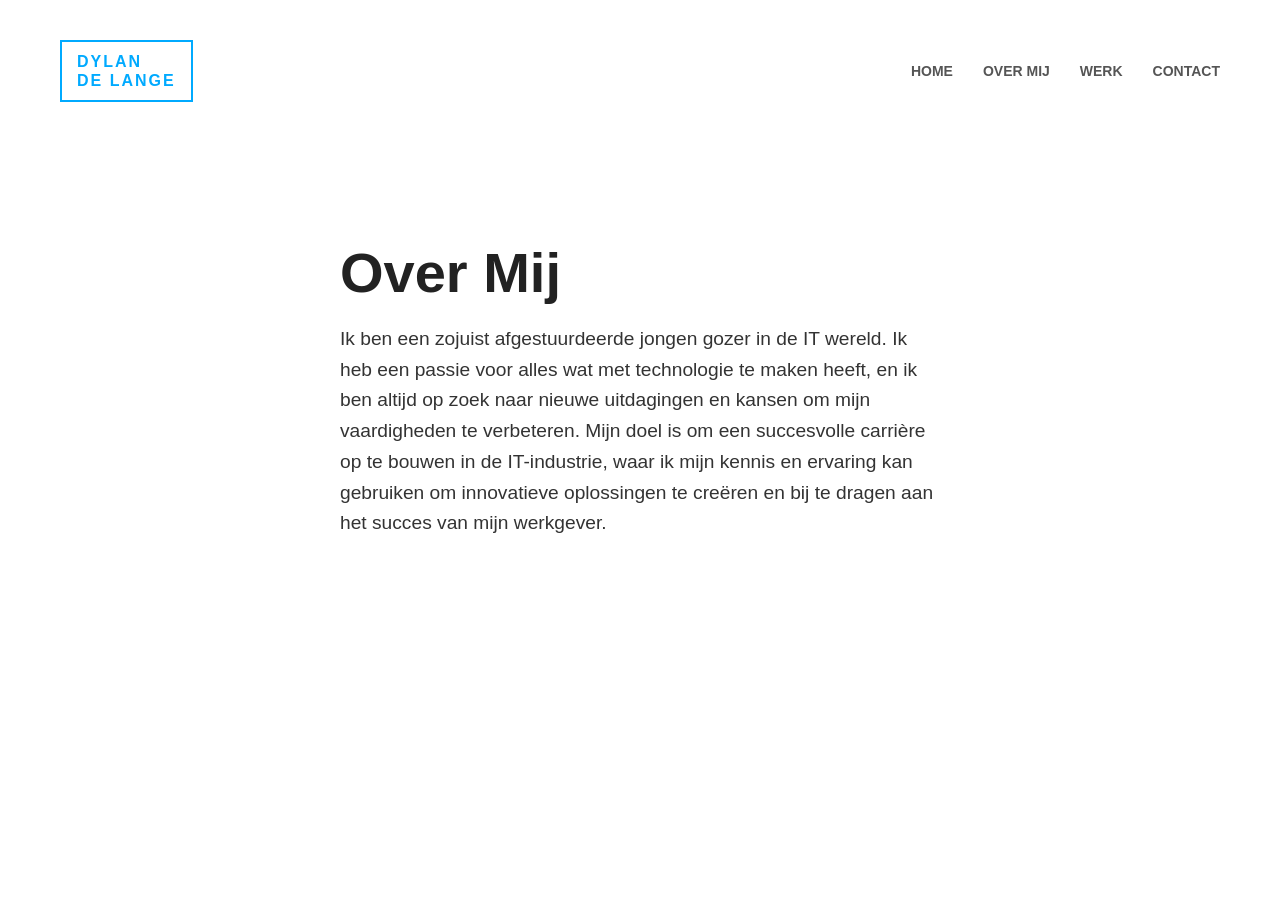
<file: about.html>
<!DOCTYPE html>
<html lang="nl">
<head>
    <meta charset="UTF-8">
    <meta name="viewport" content="width=device-width, initial-scale=1.0">
    <title>Dylan's Portfolio - Over mij</title>
    <link rel="stylesheet" href="style.css">
    <link rel="icon" type="image/png" href="weblogo.png">
</head>
<body>
    <header>
        <div class="container">
            <div class="logo">DYLAN<br>DE LANGE</div>
            <nav>
                <ul>
                    <li><a href="index.html">HOME</a></li>
                    <li><a href="about.html">OVER MIJ</a></li>
                    <li><a href="work.html">WERK</a></li>
                    <li><a href="contact.html">CONTACT</a></li>
                </ul>
            </nav>
        </div>
    </header>

    <section class="hero">
        <div class="container">
            <h1>Over Mij</h1>
            <p style="font-size: 1.2rem; max-width: 600px;">
                Ik ben een zojuist afgestuurdeerde jongen gozer in de IT wereld. Ik heb een passie voor alles wat met technologie te maken heeft, en ik ben altijd op zoek naar nieuwe uitdagingen en kansen om mijn vaardigheden te verbeteren. Mijn doel is om een succesvolle carrière op te bouwen in de IT-industrie, waar ik mijn kennis en ervaring kan gebruiken om innovatieve oplossingen te creëren en bij te dragen aan het succes van mijn werkgever.
            </p>
        </div>
    </section>
</body>
</html>
</file>
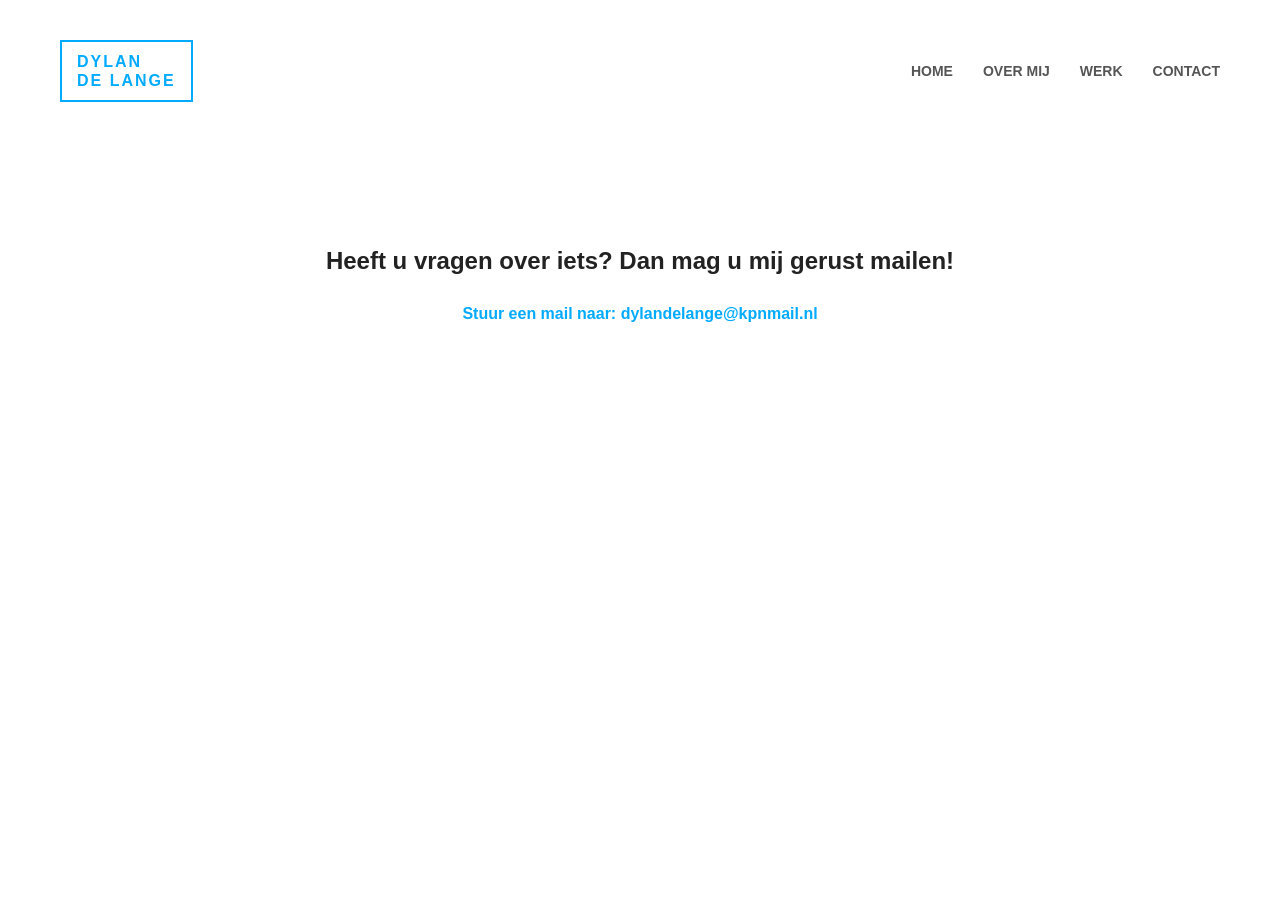
<file: contact.html>
<!DOCTYPE html>
<html lang="nl">
<head>
    <meta charset="UTF-8">
    <meta name="viewport" content="width=device-width, initial-scale=1.0">
    <title>Dylan's Portfolio - Contact</title>
    <link rel="stylesheet" href="style.css">
    <link rel="icon" type="image/png" href="weblogo.png">
</head>
<body>
    <header>
        <div class="container">
            <div class="logo">DYLAN<br>DE LANGE</div>
            <nav>
                <ul>
                    <li><a href="index.html">HOME</a></li>
                    <li><a href="about.html">OVER MIJ</a></li>
                    <li><a href="work.html">WERK</a></li>
                    <li><a href="contact.html">CONTACT</a></li>
                </ul>
            </nav>
        </div>
    </header>

    <section id="contact" style="padding-top: 100px;">
        <div class="container">
            <h2>Heeft u vragen over iets? Dan mag u mij gerust mailen!</h2>
            <p>Stuur een mail naar: <a href="mailto:dylandelange@Kpnmail.nl" style="color: #00aaff; text-decoration: none;">dylandelange@kpnmail.nl</a></p>
        </div>
    </section>
</body>
</html>
</file>
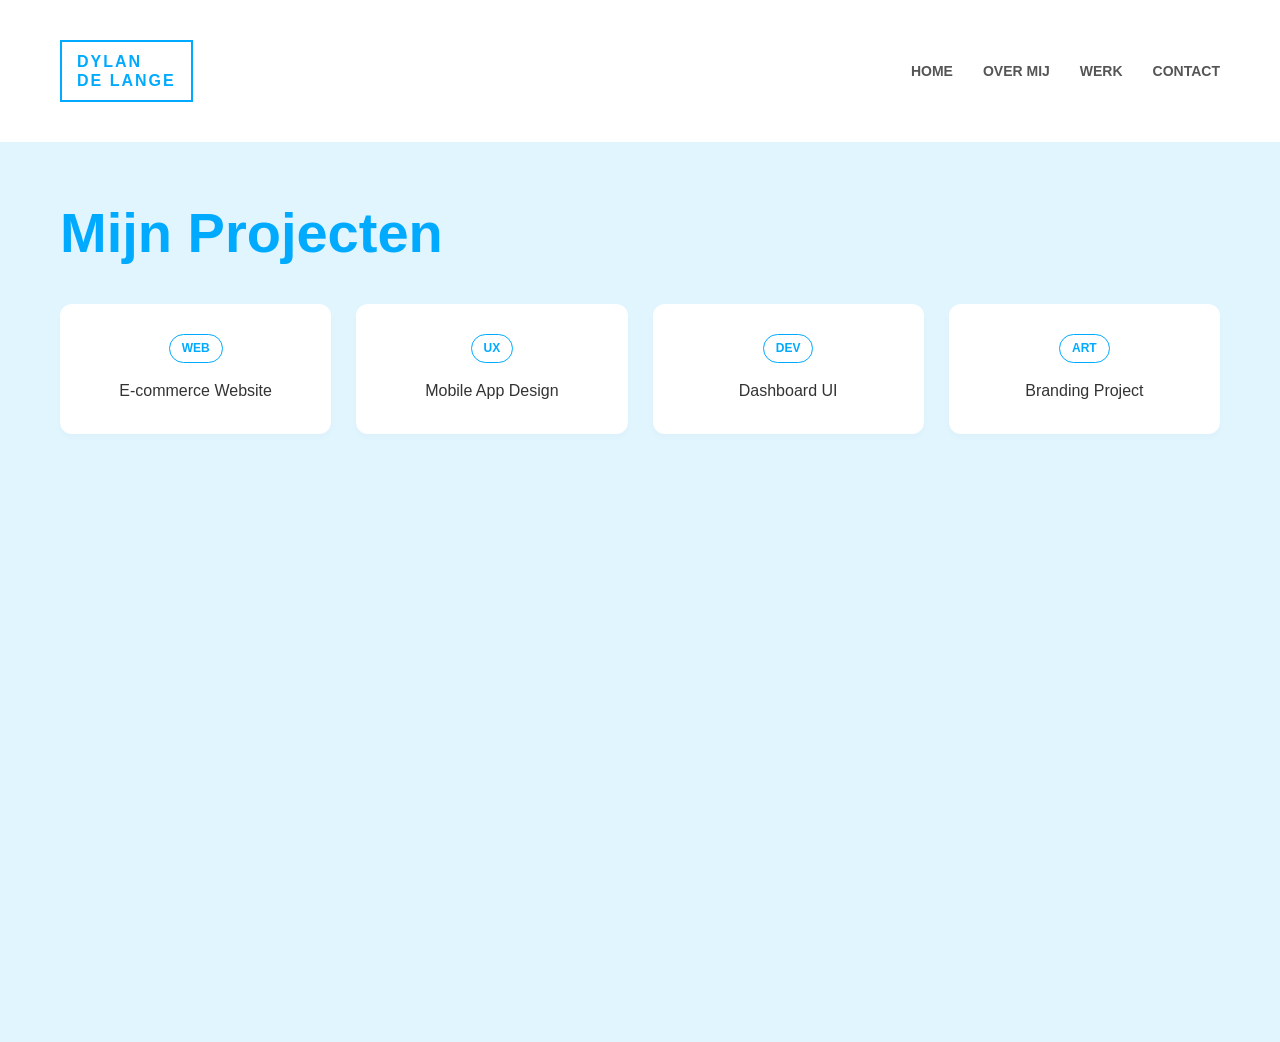
<file: work.html>
<!DOCTYPE html>
<html lang="nl">
<head>
    <meta charset="UTF-8">
    <meta name="viewport" content="width=device-width, initial-scale=1.0">
    <title>Dylan's Portfolio - Werk</title>
    <link rel="stylesheet" href="style.css">
    <link rel="icon" type="image/png" href="weblogo.png">
</head>
<body>
    <header>
        <div class="container">
            <div class="logo">DYLAN<br>DE LANGE</div>
            <nav>
                <ul>
                    <li><a href="index.html">HOME</a></li>
                    <li><a href="about.html">OVER MIJ</a></li>
                    <li><a href="work.html">WERK</a></li>
                    <li><a href="contact.html">CONTACT</a></li>
                </ul>
            </nav>
        </div>
    </header>

    <section class="work-summary" style="margin-top: 0; min-height: 100vh;">
        <div class="container">
            <h1 style="color: #00aaff; margin-bottom: 40px;">Mijn Projecten</h1>
            <div class="grid">
                <div class="item"><strong>Web</strong><p>E-commerce Website</p></div>
                <div class="item"><strong>UX</strong><p>Mobile App Design</p></div>
                <div class="item"><strong>Dev</strong><p>Dashboard UI</p></div>
                <div class="item"><strong>Art</strong><p>Branding Project</p></div>
            </div>
        </div>
    </section>
</body>
</html>
</file>
<file: style.css>
/* CSS voor Portfolio - Wit & Lichtblauw Thema */

/* 1. Basis Instellingen & Reset */
* {
    margin: 0;
    padding: 0;
    box-sizing: border-box;
}

html {
    scroll-behavior: smooth; /* Zorgt voor vloeiende overgang bij klikken op menu-items */
}

body {
    font-family: 'Segoe UI', Tahoma, Geneva, Verdana, sans-serif;
    background-color: #ffffff; /* Wit */
    color: #333333;
    line-height: 1.6;
}

.container {
    max-width: 1200px;
    margin: 0 auto;
    padding: 0 20px;
}

/* 2. Header & Navigatie */
header {
    padding: 40px 0;
    background-color: #ffffff;
}

header .container {
    display: flex;
    justify-content: space-between;
    align-items: center;
}

.logo {
    border: 2px solid #00aaff; /* Lichtblauwe rand */
    padding: 10px 15px;
    color: #00aaff;
    font-weight: 800;
    letter-spacing: 2px;
    line-height: 1.2;
    text-transform: uppercase;
}

nav ul {
    list-style: none;
    display: flex;
    gap: 30px;
}

nav ul li a {
    text-decoration: none;
    color: #555;
    font-weight: 600;
    font-size: 14px;
    transition: color 0.3s ease;
}

nav ul li a:hover {
    color: #00aaff; /* Lichtblauw bij hover */
}

/* 3. Hero Sectie (Introductie) */
.hero {
    padding: 100px 0;
    display: flex;
    align-items: center;
}

.hero-content {
    display: flex;
    justify-content: space-between;
    align-items: center;
    width: 100%;
}

.text-block {
    flex: 1;
}

h1 {
    font-size: 56px;
    color: #222;
    margin-bottom: 20px;
    line-height: 1.1;
    font-weight: 700;
}

.subtitle {
    font-size: 24px;
    color: #88bdcf; /* Zacht lichtblauw */
    margin: 8px 0;
    font-weight: 300;
}

/* 4. Functionele Knoppen */
.btn-more {
    display: inline-block;
    margin-top: 40px;
    color: #00aaff;
    text-decoration: none;
    font-weight: bold;
    border-bottom: 2px solid #00aaff;
    padding-bottom: 5px;
    transition: all 0.3s ease;
    cursor: pointer;
}

.btn-more:hover {
    color: #0077b3;
    border-bottom-color: #0077b3;
    padding-left: 10px; /* Interactief effect: schuift op */
}

/* 5. Foto Sectie */
.image-block {
    flex: 1;
    display: flex;
    justify-content: flex-end;
}

.photo-frame {
    position: relative;
    border: 4px solid #e1f5fe; /* Heel lichtblauwe rand */
    padding: 15px;
    background: #fff;
    box-shadow: 0 10px 30px rgba(0,0,0,0.05);
}

.photo-frame img {
    display: block;
    max-width: 350px;
    filter: grayscale(100%); /* Behoudt de artistieke look uit het voorbeeld */
    transition: filter 0.5s ease;
}

.photo-frame:hover img {
    filter: grayscale(0%); /* Wordt kleur bij hover voor extra interactiviteit */
}

/* 6. Selected Work (Blauwe Balk) */
.work-summary {
    background-color: #e1f5fe; /* Zacht lichtblauwe achtergrond */
    padding: 60px 0;
    margin-top: 50px;
}

.work-summary h3 {
    text-align: center;
    color: #00aaff;
    letter-spacing: 3px;
    margin-bottom: 40px;
    font-size: 18px;
}

.grid {
    display: grid;
    grid-template-columns: repeat(auto-fit, minmax(200px, 1fr));
    gap: 25px;
}

.item {
    background: #ffffff;
    padding: 30px;
    border-radius: 12px;
    color: #333;
    text-align: center;
    cursor: pointer;
    transition: transform 0.3s ease, box-shadow 0.3s ease;
    box-shadow: 0 4px 6px rgba(0,0,0,0.02);
}

.item:hover {
    transform: translateY(-10px); /* Kaartje komt omhoog */
    box-shadow: 0 15px 30px rgba(0, 170, 255, 0.15);
}

.item strong {
    display: block;
    color: #00aaff;
    border: 1.5px solid #00aaff;
    width: fit-content;
    margin: 0 auto 15px;
    padding: 4px 12px;
    border-radius: 20px;
    font-size: 12px;
    text-transform: uppercase;
}

/* 7. Contact Sectie */
#contact {
    padding: 100px 0;
    text-align: center;
    background-color: #ffffff;
}

#contact h2 {
    color: #222;
    margin-bottom: 20px;
}

#contact p {
    color: #00aaff;
    font-weight: bold;
}

/* 8. Responsive Design (Mobiel) */
@media (max-width: 768px) {
    header .container, .hero-content {
        flex-direction: column;
        text-align: center;
    }
    
    nav ul {
        margin-top: 20px;
    }
    
    .image-block {
        justify-content: center;
        margin-top: 50px;
    }
    
    h1 {
        font-size: 36px;
    }
    
    .grid {
        grid-template-columns: 1fr;
    }
}
</file>
